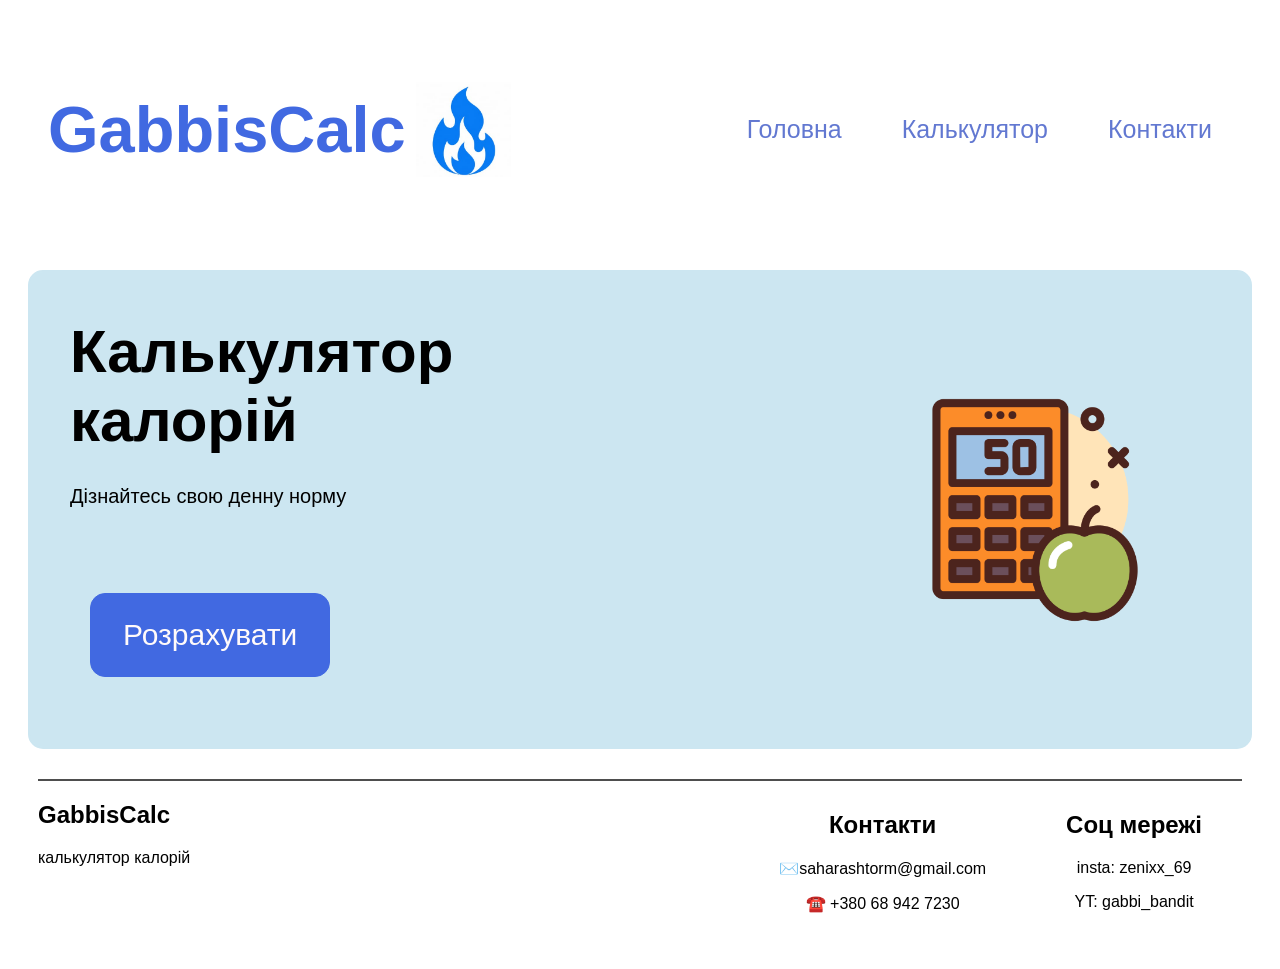
<file: index.html>
<!DOCTYPE html>
<html lang="uk">
<head>
    <script>
        window.dataLayer = window.dataLayer || [];
        function gtag(){dataLayer.push(arguments);}
        gtag('js', new Date());
        gtag('config', 'G-F0E5C01FGM');
    </script>
    <meta charset="UTF-8">
    <meta name="viewport" content="width=device-width, initial-scale=1.0">
    <title>Калькулятор калорій</title>
    <link rel="stylesheet" href="style.css"> 

</head>

<body>
<header id="start-screen" class="screen">
    <div class="hd">
        <div class="logo">
        <h1 class="lg">GabbisCalc</h1>
        <img class="log" src="fire.jpg">
        </div>
        <div class="nav">
            <p class="navi" id="home-link">Головна</p>
            <p class="navi" id="calc-link">Калькулятор</p>
            <p class="navi" id="contact-link">Контакти</p>
        </div>
    </div>
    <div class="ad">
        <div class="ad-c">
            <h1 class="ad-h">Калькулятор<br> калорій</h1>
            <p class="ad-txt">Дізнайтесь свою денну норму</p>
            <button class="ad-btn">Розрахувати</button>
        </div>
        <img class="ad-img" src="calc.png">  
    </div>
</header>
<main>
<section id="form-screen" class="raz screen hide">
    <h1 class="raz-h">Введи свої дані</h1>
    <div class="raz-c-l">
        <div class="raz-c-s">
            <div class="raz-a">
                <p class="raz-p">Вага (кг)</p>
                <textarea class="raz-ta"></textarea>
            </div>

            <div class="raz-a">
                <p class="raz-p">Зріст (см)</p>
                <textarea class="raz-ta"></textarea>
            </div>

            <div class="raz-a">
                <p class="raz-p">Вік (роки)</p>
                <textarea class="raz-ta"></textarea>
            </div>

            <div class="raz-a">
                <p class="raz-p">Активність</p>

                <select class="raz-select">
                    <option>Низька</option>
                    <option>Середня</option>
                    <option>Висока</option>
                </select>
            </div>

            <div class="raz-a">
                <p class="raz-p">Стать</p>

                <select class="raz-select">
                    <option>Чоловік</option>
                    <option>Жінка</option>
                </select>
            </div>
        </div>
    </div>
    <button class="raz-btn">Розрахувати</button>

</section>
<section id="result-screen" class="screen hide">
    <h1>Ваш результат</h1>

    <div class="calorie-box">
        <div class="left-calories">
            <h2>Твоя норма:</h2>

            <div class="main-calories">
                <span id="maintain-calories">2200</span>
                <span>ккал</span>
            </div>
        </div>

        <div class="goals">

            <div class="goal-item">
                <div class="circle green"></div>
                <p>Для схуднення:</p>
                <span id="lose-calories">1800 ккал</span>
            </div>

            <div class="goal-item">
                <div class="circle blue"></div>
                <p>Для підтримки:</p>
                <span id="support-calories">2200 ккал</span>
            </div>

            <div class="goal-item">
                <div class="circle orange"></div>
                <p>Для набору:</p>
                <span id="gain-calories">2600 ккал</span>
            </div>

        </div>

    </div>

    <div id="menu-result" class="menu-container"></div>

    <div class="buttons-menu">
        <button id="generate-new-btn" class="show-more-btn">
            Згенерувати інше меню
        </button>
    
        <button id="show-more-btn" class="show-more-btn">
            Показати більше
        </button>
    </div>

    <div id="premium-popup" class="premium-popup hide">
        <h2>Преміум версія</h2>
        <p>Для перегляду всіх продуктів придбайте Premium.</p>
    </div>

</section>
</main>
<footer id="contacts">
    <div class="f-calc">
        <h2 class="f-h">GabbisCalc</h2>
        <p class="f-pi">калькулятор калорій</p>
    </div>
    <div class="f-con">
        <div class="f-div">
            <h2 class="f-h2">Контакти</h2>
            <p class="f-p">✉️saharashtorm@gmail.com</p>
            <p class="f-p">☎️ +380 68 942 7230</p>
        </div>
        <div class="f-div">
            <h2 class="f-h2">Соц мережі</h2>
            <p class="f-p">insta: zenixx_69 </p>
            <p class="f-p">YT: gabbi_bandit</p>
        </div>
    </div>
</footer>

<script src="script.js">

</script>


</body>

</html>
</file>
<file: style.css>
html{
    font-family: sans-serif;
}

.lg {
    font-size: 65px;
    color: royalblue;
    font-family: sans-serif;
}

.logo {
    display: flex;
    padding: 40px;
    align-items: center;
}

.log {
    margin: 20px 10px;
    width: 95px;
    height: 95px;
}

.hd {
    display: flex;
    justify-content: space-between;
    align-items: center;
    
}

.nav {
    display: flex;
    text-align: end;
    margin: 50px 30px;
}

.navi {
    margin: 0px 30px;
    font-size: 25px;
    cursor: pointer;
    color:#6278d1
}

/* контейнер реклами */

.ad {
    display: flex;
    align-items: center;
    justify-content: space-between;
    padding: 15px;
    margin: 20px;
    border: 2px solid #cce6f1;
    background-color: #cce6f1;
    border-radius: 15px;
}

.ad-c {
    display: table-column;
}

.ad-img {
    width: 300px;
    height: 300px;
    margin: 40px 50px;
    align-items: end;
}

.ad-txt {
    margin: 30px 25px;
    font-size: 20px;
    font-family: sans-serif;
}

.ad-h {
    margin: 30px 25px;
    font-size: 60px;
    font-family: sans-serif;
}

.ad-btn {
    color: snow;
    margin: 55px 45px;
    font-size: 30px;
    border: 1px solid royalblue;
    border-radius: 15px;
    background-color: royalblue;
    padding: 24px 32px;
    transition: 0.7s;
}

.ad-btn:hover {
    color: snow;
    margin: 55px 45px;
    font-size: 30px;
    border: 1px solid blue;
    border-radius: 10px;
    background-color: blue;
    padding: 24px 32px;
    transition: 0.7s;
}

/* секція з розрахунками */

.raz {
    border: 2px solid black;
    border-radius: 20px;
    margin: 10px 20px;
    padding: 15px;
}

.raz-c-s {
    display: flex;
    justify-content: center;
    align-items: flex-start;
    gap: 20px;
    flex-wrap: wrap;
    margin: 20px 40px;
}

.raz-a {
    display: flex;
    flex-direction: column;
    align-items: center;
    gap: 15px;
}

.raz-p {
    font-size: 30px;
    text-align: center;
}

.raz-ta,
.raz-select {
    width: 175px;
    height: 45px;
    font-size: 16px;
    font-family: sans-serif;
    border: 2px solid black;
    border-radius: 10px;
    padding-left: 10px;
    background-color: white;
    box-sizing: border-box;
    resize: none;
}

.raz-h {
    font-size: 40px;
    margin: 30px;
}

.raz-btn {
    font-size: 25px;
    color: white;
    border: 1px solid royalblue;
    border-radius: 10px;
    background-color: royalblue;
    padding: 15px 60px;
    margin: 20px auto;
    display: block;
    transition: 0.7s;
    cursor: pointer;
}

.raz-btn:hover {
    border: 1px solid blue;
    background-color: blue;
}

/* footer */

footer {
    display: flex;
    justify-content: space-between;
    margin: 30px;
    border-top: 2px solid rgb(78, 78, 78);
}

.f-con {
    display: flex;
    justify-content: space-between;
}

.f-div{
    margin: 10px 40px;
    display: table-column;
    text-align: center;
}

.result-screen {
    text-align: center;
    padding: 20px;
}

.calories-result {
    font-size: 24px;
    margin: 15px 0;
    font-weight: bold;
}

.menu-result {
    font-size: 18px;
    margin-bottom: 20px;
}

.restart-btn {
    padding: 10px 20px;
    border: none;
    border-radius: 10px;
}

.hide {
    display: none;
}

.calorie-box {
    display: flex;
    justify-content: space-between;
    align-items: center;
    background: #dfe8d8;
    border-radius: 25px;
    padding: 45px 70px;
    gap: 60px;
    width: 75%;
    margin: 40px auto;
}

.left-calories {
    display: flex;
    flex-direction: column;
    gap: 10px;
    padding-right: 40 px;
}

.left-calories h2 {
    font-size: 24px;
    margin: 0;
}

.main-calories {
    font-size: 90px;
    font-weight: bold;
    color: #49a13d;

    display: flex;
    align-items: flex-end;
    gap: 12px;
}

.main-calories span:last-child {
    font-size: 40px;
    color: black;
    margin-bottom: 15px;
}

.goals {
    display: flex;
    flex-direction: column;
    gap: 22px;

    border-left: 2px solid #c7c7c7;

    padding-left: 45px;

    min-width: 320px;
}

.goal-item {
    display: flex;
    align-items: center;
    gap: 10px;

    font-size: 18px;
}

.goal-item p {
    margin: 0;
}

.goal-item span {
    margin-left: auto;
    font-weight: bold;
}

.circle {
    width: 14px;
    height: 14px;
    border-radius: 50%;
}

.green {
    background: #4da644;
}

.blue {
    background: #3d63ff;
}

.orange {
    background: #f8a11c;
}

.menu-container{
    width: 95%;
    margin: 30px auto;
    display: grid;
    grid-template-columns: repeat(3, 1fr);
    gap: 20px;
    justify-items: center;
}

.food-card{
    width: 180px;
    padding: 15px;
    background: white;
    border: 1px solid #d0d0d0;
    border-radius: 15px;
    text-align: center;
}

.food-image{
    width: 120px;
    height: 120px;
    object-fit: contain;
}

.food-name{
    font-size: 20px;
    font-weight: bold;
    margin-top: 10px;
}

.food-calories{
    color: royalblue;
    font-weight: bold;
}

.show-more-btn{
    margin: 10px;
    padding: 12px 25px;
    border: none;
    border-radius: 10px;
    background-color: royalblue;
    color: white;
    cursor: pointer;
}

.buttons-menu{
    display: flex;
    justify-content: center;
    gap: 15px;
    margin-top: 20px;
}

.premium-popup{
    width: 400px;
    margin: 20px auto;
    padding: 20px;
    text-align: center;
    border: 2px solid royalblue;
    border-radius: 15px;
    background-color: white;
}
</file>
